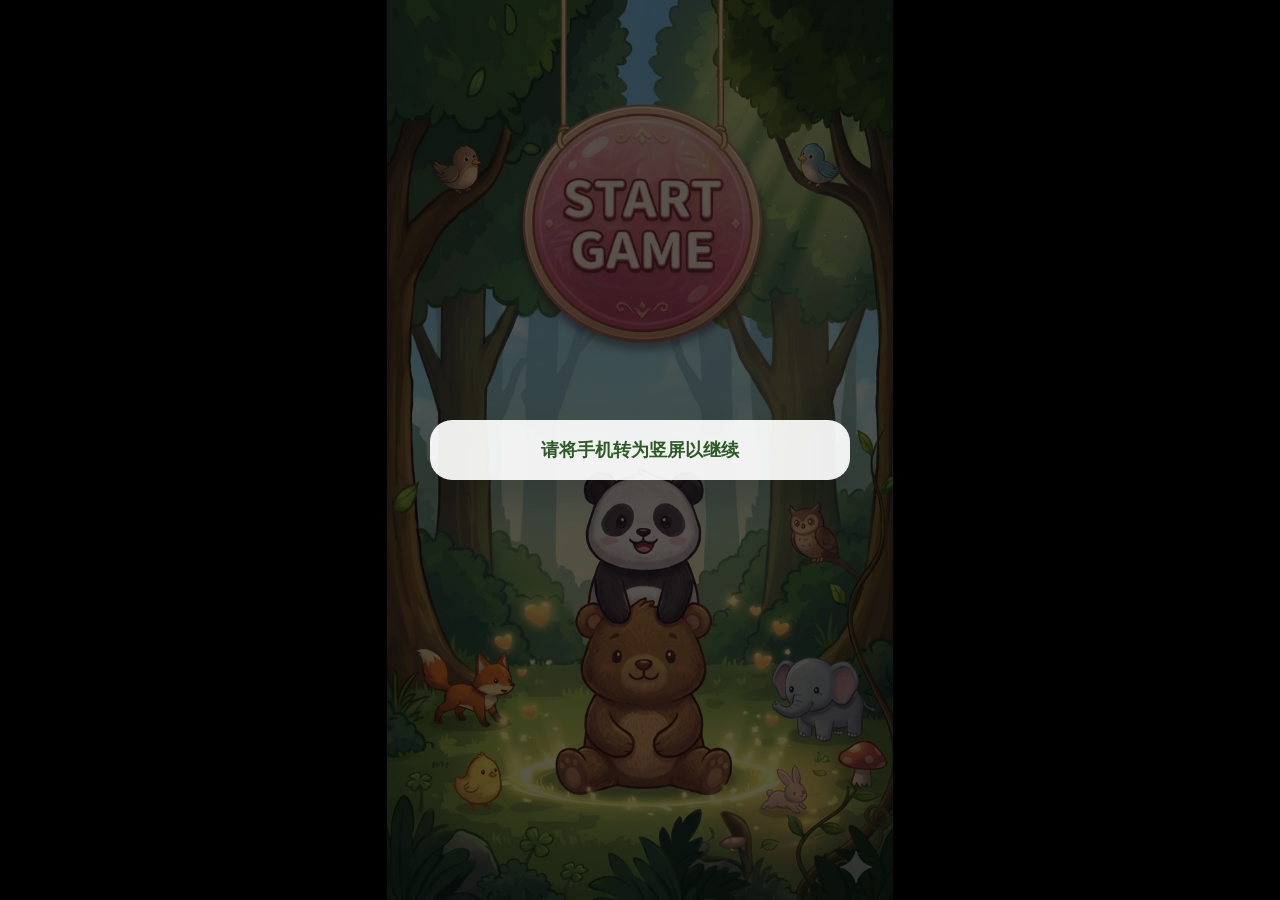
<file: index.html>
<!DOCTYPE html>
<html lang="zh-CN">
<head>
    <meta charset="UTF-8">
    <meta name="viewport" content="width=device-width, initial-scale=1.0, maximum-scale=1.0, user-scalable=no">
    <title>游戏大厅 - 动物进化 2048</title>
    <meta name="theme-color" content="#2d5a27">
    <link rel="stylesheet" href="lobby.css">
    <link rel="manifest" href="manifest.json">
</head>
<body>
    <div class="rotate-overlay" aria-hidden="true">
        <div class="rotate-overlay-content">请将手机转为竖屏以继续</div>
    </div>
    <main class="lobby-frame" aria-label="游戏大厅">
        <img class="lobby-bg" src="bg.png" alt="游戏大厅背景">
        <a class="start-hitbox" href="game.html" aria-label="开始游戏"></a>
    </main>
    <script>
        (function () {
            document.addEventListener('pointerdown', () => {
                const o = screen.orientation;
                if (o && typeof o.lock === 'function') {
                    o.lock('portrait').catch(() => {});
                }
            }, { once: true });

            const frame = document.querySelector('.lobby-frame');
            const img = document.querySelector('.lobby-bg');
            const hitbox = document.querySelector('.start-hitbox');

            if (!frame || !img || !hitbox) return;

            const hotspot = {
                cx: 0.5,
                cy: 0.215,
                rW: 0.275
            };

            const getImageSpacePoint = (clientX, clientY) => {
                const frameRect = frame.getBoundingClientRect();
                const x = clientX - frameRect.left;
                const y = clientY - frameRect.top;

                const naturalW = img.naturalWidth || 1;
                const naturalH = img.naturalHeight || 1;

                const scale = Math.max(frameRect.width / naturalW, frameRect.height / naturalH);
                const drawnW = naturalW * scale;
                const drawnH = naturalH * scale;
                const offsetX = (frameRect.width - drawnW) / 2;
                const offsetY = (frameRect.height - drawnH) / 2;

                const imgX = (x - offsetX) / scale;
                const imgY = (y - offsetY) / scale;

                return { imgX, imgY, naturalW, naturalH };
            };

            const isInStartButton = (clientX, clientY) => {
                const { imgX, imgY, naturalW, naturalH } = getImageSpacePoint(clientX, clientY);
                if (imgX < 0 || imgY < 0 || imgX > naturalW || imgY > naturalH) return false;

                const cx = hotspot.cx * naturalW;
                const cy = hotspot.cy * naturalH;
                const r = hotspot.rW * naturalW;
                const dx = imgX - cx;
                const dy = imgY - cy;
                return (dx * dx + dy * dy) <= (r * r);
            };

            hitbox.addEventListener('click', (e) => {
                const ok = isInStartButton(e.clientX, e.clientY);
                if (!ok) {
                    e.preventDefault();
                    e.stopPropagation();
                    return;
                }
                location.href = 'game.html';
            });

            frame.addEventListener('pointermove', (e) => {
                frame.style.cursor = isInStartButton(e.clientX, e.clientY) ? 'pointer' : 'default';
            });
        })();
    </script>
</body>
</html>
</file>
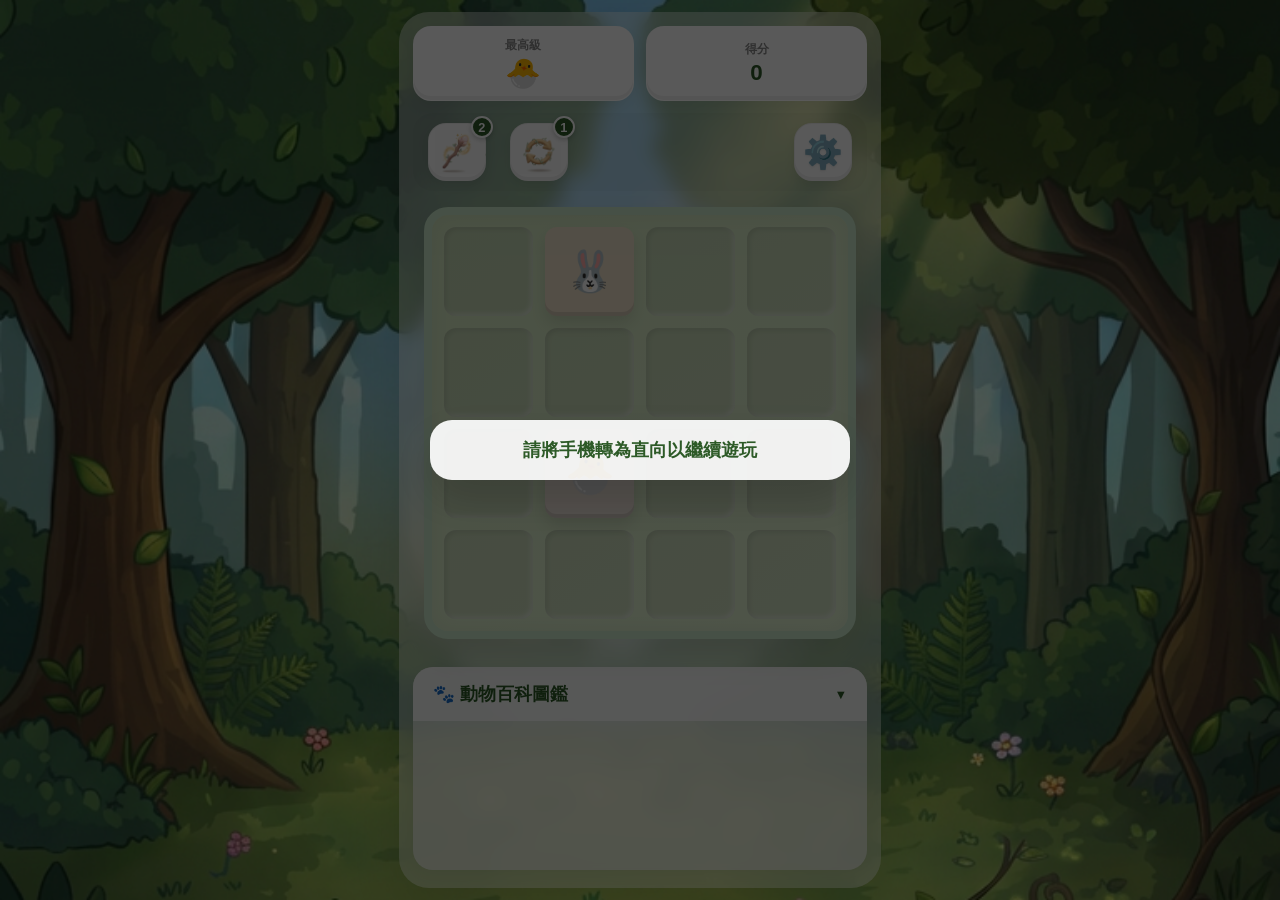
<file: game.html>
<!DOCTYPE html>
<html lang="zh-TW">
<head>
    <meta charset="UTF-8">
    <meta name="viewport" content="width=device-width, initial-scale=1.0, maximum-scale=1.0, user-scalable=no">
    <title>動物進化 2048 - 森林之王</title>
    <meta name="theme-color" content="#2d5a27">
    <link rel="stylesheet" href="style.css">
    <link rel="manifest" href="manifest.json">
</head>
<body class="game-page">
    <div class="rotate-overlay" aria-hidden="true">
        <div class="rotate-overlay-content">請將手機轉為直向以繼續遊玩</div>
    </div>
    <div class="game-viewport">
    <div class="game-container">
        <header>
            <div class="title-section">
                <div class="info-bar">
                    <div class="score-box">
                        <span class="label">最高級</span>
                        <span id="best-animal">🐣</span>
                    </div>
                    <div class="score-box">
                        <span class="label">得分</span>
                        <span id="current-score">0</span>
                    </div>
                </div>
            </div>
            <div class="controls-top">

                <button id="restart-btn" class="restart-btn">重新開始</button>
                <div class="tool-box">
                    <button id="magic-wand-btn" class="tool-btn wand" title="魔法棒：點擊後可選擇棋盤上任何動物消除">
                        <span id="magic-wand-count" class="badge">2</span>
                    </button>
                    <button id="switch-tool-btn" class="tool-btn switch" title="交換工具：點擊後選擇兩個相鄰動物交換">
                        <span id="switch-tool-count" class="badge">1</span>
                    </button>
                </div>
                <button id="settings-btn" class="tool-btn settings-btn">⚙️</button>
            </div>
        </header>

        <div id="game-board" class="game-board">
            <!-- 4x4 grid will be generated by JS -->
        </div>

        <section class="encyclopedia-section">
            <div class="encyclopedia-header" id="encyclopedia-toggle" onclick="void(0)">
                <h2>🐾 動物百科圖鑑</h2>
                <span class="toggle-icon">▼</span>
            </div>
            <div id="encyclopedia-container" class="encyclopedia-container collapsed">
                <div id="encyclopedia" class="encyclopedia-grid">
                    <!-- Animal icons will be generated here -->
                </div>
            </div>
        </section>
    </div>
    </div>

    <!-- Win Celebration Overlay -->
    <div id="win-overlay" class="overlay hidden">
        <div class="overlay-content">
            <h2>🏆 森林之王誕生！ 🏆</h2>
            <div class="celebration-emoji">🐉</div>
            <p>恭喜你成功進化為傳說中的巨龍！</p>
            <button id="continue-btn">繼續冒險</button>
        </div>
    </div>

    <!-- Game Over Overlay -->
    <div id="game-over-overlay" class="overlay hidden">
        <div class="overlay-content">
            <h2>🌲 森林歸於平靜 🌲</h2>
            <p>遊戲結束，下次再努力進化吧！</p>
            <button id="retry-btn">再試一次</button>
            <a href="index.html" class="back-to-lobby-btn">返回大廳</a>
        </div>
    </div>

    <!-- Singularity Overlay -->
    <div id="singularity-overlay" class="overlay hidden">
        <div class="overlay-content">
            <h2>✨ 宇宙的奇點 ✨</h2>
            <div class="celebration-emoji">✨</div>
            <p>萬物歸一，進化已達終點。恭喜你見證了宇宙的奧秘！</p>
            <button id="restart-singularity-btn">開啟新輪迴</button>
        </div>
    </div>

    <!-- Ultimate Win Overlay -->
    <div id="ultimate-win-overlay" class="overlay hidden">
        <div class="overlay-content">
            <h2>🎇 宇宙的創造者 🎇</h2>
            <div class="celebration-emoji">🎇</div>
            <p>恭喜！您已達到進化的最終形態，成為了新宇宙的創造者！</p>
            <button id="restart-ultimate-btn">再次創造世界</button>
        </div>
    </div>

    <!-- Expansion Overlay -->
    <div id="expansion-overlay" class="overlay hidden">
        <div class="overlay-content">
            <h2>🌍 空間擴張！ 🌍</h2>
            <div class="celebration-emoji">🌱</div>
            <p id="expansion-message">森林變得更開闊了，可以容納更多生命！</p>
            <button id="expansion-continue-btn">繼續進化</button>
        </div>
    </div>

    <!-- Settings Overlay -->
    <div id="settings-overlay" class="overlay hidden">
        <div class="overlay-content settings-content">
            <h2>⚙️ 遊戲設定</h2>
            <div class="settings-group">
                <div class="setting-item">
                    <span>音效</span>
                    <label class="switch">
                        <input type="checkbox" id="sound-toggle" checked>
                        <span class="slider round"></span>
                    </label>
                </div>
                <div class="setting-item">
                    <span>動畫效果</span>
                    <label class="switch">
                        <input type="checkbox" id="animation-toggle" checked>
                        <span class="slider round"></span>
                    </label>
                </div>
            </div>
            <div class="settings-actions">
                <button id="reset-current-game-btn" class="secondary-btn">重置當局進度</button>
                <button id="back-to-lobby-btn" class="secondary-btn" type="button">返回大厅</button>
                <button id="reset-progress-btn" class="danger-btn">重置所有進度</button>
                <button id="close-settings-btn" class="primary-btn">關閉</button>
            </div>
        </div>
    </div>

    <script src="script.js"></script>
</body>
</html>
</file>
<file: lobby.css>
* { box-sizing: border-box; }

html, body { height: 100%; }

body {
    margin: 0;
    background: #000;
    display: flex;
    justify-content: center;
    align-items: center;
    overflow: hidden;
}

.rotate-overlay {
    display: none;
    position: fixed;
    inset: 0;
    background: rgba(0, 0, 0, 0.65);
    z-index: 9999;
    align-items: center;
    justify-content: center;
    padding: 24px;
    text-align: center;
}

.rotate-overlay-content {
    max-width: 420px;
    width: 100%;
    background: rgba(255, 255, 255, 0.92);
    border-radius: 22px;
    padding: 18px 16px;
    font-size: 1.1rem;
    font-weight: 900;
    color: #2d5a27;
    box-shadow: 0 18px 45px rgba(0, 0, 0, 0.18);
}

@media (orientation: landscape) {
    .rotate-overlay {
        display: flex;
    }
}

.lobby-frame {
    position: relative;
    width: min(100vw, calc(100vh * 0.5625));
    height: min(100vh, calc(100vw / 0.5625));
    aspect-ratio: 9 / 16;
    overflow: hidden;
}

.lobby-bg {
    position: absolute;
    inset: 0;
    width: 100%;
    height: 100%;
    object-fit: cover;
    user-select: none;
    -webkit-user-drag: none;
    pointer-events: none;
    z-index: 1;
}

.lobby-frame::before,
.lobby-frame::after {
    content: "";
    position: absolute;
    inset: 0;
    background: url('bg.png') center / cover no-repeat;
    pointer-events: none;
    will-change: transform;
    z-index: 2;
}

.lobby-frame::before {
    opacity: 0.10;
    transform-origin: 65% 18%;
    animation: lobby-wind-top 6.5s ease-in-out infinite alternate;
    -webkit-mask-image: linear-gradient(to bottom, rgba(0,0,0,1) 0%, rgba(0,0,0,1) 48%, rgba(0,0,0,0) 74%);
    mask-image: linear-gradient(to bottom, rgba(0,0,0,1) 0%, rgba(0,0,0,1) 48%, rgba(0,0,0,0) 74%);
}

.lobby-frame::after {
    opacity: 0.08;
    transform-origin: 40% 90%;
    animation: lobby-wind-bottom 7.8s ease-in-out infinite alternate;
    -webkit-mask-image: linear-gradient(to top, rgba(0,0,0,1) 0%, rgba(0,0,0,1) 52%, rgba(0,0,0,0) 80%);
    mask-image: linear-gradient(to top, rgba(0,0,0,1) 0%, rgba(0,0,0,1) 52%, rgba(0,0,0,0) 80%);
}

.start-hitbox {
    position: absolute;
    inset: 0;
    width: 100%;
    height: 100%;
    border-radius: 0;
    cursor: pointer;
    display: block;
    pointer-events: auto;
    touch-action: manipulation;
    text-decoration: none;
    outline: none;
    -webkit-tap-highlight-color: transparent;
    z-index: 3;
}

.start-hitbox:focus-visible {
    outline: 4px solid rgba(255, 255, 255, 0.9);
    outline-offset: 6px;
    border-radius: 999px;
}

@keyframes lobby-wind-top {
    0% { transform: translate3d(-0.35%, 0, 0) rotate(-0.18deg) skewX(-0.14deg); }
    50% { transform: translate3d(0.30%, -0.18%, 0) rotate(0.22deg) skewX(0.12deg); }
    100% { transform: translate3d(-0.18%, 0.14%, 0) rotate(-0.12deg) skewX(-0.08deg); }
}

@keyframes lobby-wind-bottom {
    0% { transform: translate3d(0.30%, 0.22%, 0) rotate(0.12deg) skewX(0.11deg); }
    50% { transform: translate3d(-0.22%, -0.14%, 0) rotate(-0.16deg) skewX(-0.10deg); }
    100% { transform: translate3d(0.14%, 0.18%, 0) rotate(0.10deg) skewX(0.06deg); }
}

@media (prefers-reduced-motion: reduce) {
    .lobby-frame::before,
    .lobby-frame::after {
        animation: none;
        transform: none;
    }
}
</file>
<file: style.css>
* {
    box-sizing: border-box;
    margin: 0;
    padding: 0;
}

:root {
    --forest-green: #2d5a27;
    --light-green: #f1f8e9;
    --bg-green: #e1f2d1;
    --tile-bg: #81c784;
    --tile-empty: rgba(0, 0, 0, 0.08);
    --text-color: #1b5e20;
    --sun-yellow: #ffc107;
    --berry-red: #e91e63;
    --font-family: 'Segoe UI', 'Microsoft JhengHei', Tahoma, Geneva, Verdana, sans-serif;
    --pop-animation-duration: 0.15s;
    --move-animation-duration: 0.1s;
    --header-bg: #ffffff;
}

body {
    font-family: var(--font-family);
    background: radial-gradient(circle at top left, #f1f8e9, #c8e6c9);
    color: var(--text-color);
    display: flex;
    justify-content: center;
    align-items: center;
    min-height: 100vh;
    padding: 20px;
    overflow-x: hidden;
    touch-action: pan-x pan-y;
}

.rotate-overlay {
    display: none;
    position: fixed;
    inset: 0;
    background: rgba(0, 0, 0, 0.65);
    z-index: 9999;
    align-items: center;
    justify-content: center;
    padding: 24px;
    text-align: center;
}

.rotate-overlay-content {
    max-width: 420px;
    width: 100%;
    background: rgba(255, 255, 255, 0.92);
    border-radius: 22px;
    padding: 18px 16px;
    font-size: 1.1rem;
    font-weight: 900;
    color: var(--forest-green);
    box-shadow: 0 18px 45px rgba(0, 0, 0, 0.18);
}

@media (orientation: landscape) {
    .rotate-overlay {
        display: flex;
    }
}

.game-page {
    background: #000 url('image_aae11c7b.png') center / cover no-repeat;
    padding: 0;
    overflow: hidden;
    overscroll-behavior: none;
}

.game-page .game-viewport {
    width: min(100vw, calc(100dvh * 0.5625));
    height: min(100dvh, calc(100vw / 0.5625));
    aspect-ratio: 9 / 16;
    display: flex;
    align-items: stretch;
    justify-content: center;
    padding: 12px;
    padding-top: calc(12px + env(safe-area-inset-top, 0px));
    padding-bottom: calc(12px + env(safe-area-inset-bottom, 0px));
}

.game-page .game-container {
    max-width: none;
    width: 100%;
    height: 100%;
    min-height: 0;
    display: flex;
    flex-direction: column;
    overflow: hidden;
    padding: 14px;
    padding-bottom: calc(18px + env(safe-area-inset-bottom, 0px));
}

.game-page header {
    margin-bottom: 16px;
}

.game-page .title-section {
    gap: 10px;
    margin-bottom: 12px;
}

.game-page #game-board {
    width: min(100%, 48dvh);
    margin-left: auto;
    margin-right: auto;
    margin-bottom: 16px;
}

.game-page .encyclopedia-section {
    margin-top: 12px;
    display: flex;
    flex-direction: column;
    flex: 1 1 auto;
    min-height: 0;
}

.game-page .-container {
    flex: 1 1 auto;
    min-height: 0;
    max-height: none;
}

.game-container {
    max-width: 480px;
    width: 100%;
    text-align: center;
    background: rgba(255, 255, 255, 0.4);
    padding: 20px;
    border-radius: 30px;
    backdrop-filter: blur(10px);
    box-shadow: 0 20px 50px rgba(0, 0, 0, 0.1);
}

header {
    margin-bottom: 25px;
}

.title-section {
    display: flex;
    flex-direction: column;
    align-items: center;
    gap: 15px;
    margin-bottom: 20px;
}

h1 {
    font-size: 2.8rem;
    font-weight: 900;
    color: var(--forest-green);
    text-shadow: 2px 2px 4px rgba(0,0,0,0.1);
    letter-spacing: -1px;
}

.info-bar {
    display: flex;
    width: 100%;
    justify-content: space-between;
    gap: 12px;
}

.score-box {
    flex: 1;
    background: var(--header-bg);
    padding: 10px 15px;
    border-radius: 18px;
    display: flex;
    flex-direction: column;
    justify-content: center;
    align-items: center;
    box-shadow: 0 8px 16px rgba(0, 0, 0, 0.05), inset 0 -4px 0 rgba(0, 0, 0, 0.05);
    border: 1px solid rgba(255, 255, 255, 0.8);
    transition: transform 0.2s;
}

.score-box:hover {
    transform: translateY(-2px);
}

.score-box .label {
    font-size: 0.75rem;
    font-weight: 700;
    text-transform: uppercase;
    color: #888;
    margin-bottom: 2px;
}

.score-box span:not(.label) {
    font-size: 1.4rem;
    font-weight: 800;
    color: var(--forest-green);
}

#best-animal {
    font-size: 1.8rem !important;
}

.controls-top {
    display: flex;
    width: 100%;
    justify-content: space-between;
    align-items: center;
    gap: 20px;
    margin-top: 10px;
    background: rgba(0, 0, 0, 0.03);
    padding: 10px 15px;
    border-radius: 20px;
}

.tool-box {
    display: flex;
    gap: 24px; /* 增加間距防止 Badge 重疊 */
    align-items: center;
}

button {
    background: linear-gradient(145deg, var(--sun-yellow), #ffa000);
    color: #fff;
    padding: 12px 20px;
    border-radius: 15px;
    font-size: 0.95rem;
    font-weight: 800;
    box-shadow: 0 4px 12px rgba(255, 160, 0, 0.25), inset 0 -3px 0 rgba(0, 0, 0, 0.1);
    text-shadow: 0 1px 2px rgba(0,0,0,0.1);
    flex-shrink: 0;
}

button.tool-btn {
    background-color: #ffffff;
    background-repeat: no-repeat;
    background-origin: content-box;
    padding: 6px; /* 增加內邊距讓圖示縮小一點，更精緻 */
    width: 58px;
    height: 58px;
    color: var(--forest-green);
    display: flex;
    justify-content: center;
    align-items: center;
    position: relative;
    border-radius: 18px;
    box-shadow: 0 4px 12px rgba(0, 0, 0, 0.08), inset 0 -3px 0 rgba(0, 0, 0, 0.05);
    transition: all 0.2s cubic-bezier(0.175, 0.885, 0.32, 1.275);
    border: 1px solid rgba(0, 0, 0, 0.05);
    flex-shrink: 0;
    cursor: pointer;
}

.restart-btn {
    display: none;
}

button.tool-btn.wand {
    background-image: url('tools.png');
    background-size: 200% 100%;
    background-position: 0% center;
}

button.tool-btn.switch {
    background-image: url('tools.png');
    background-size: 200% 100%;
    background-position: 100% center;
}

button.tool-btn:hover:not(:disabled) {
    transform: translateY(-2px);
    box-shadow: 0 6px 15px rgba(0, 0, 0, 0.1);
    background-color: #fafafa;
}

button.tool-btn.active {
    background-color: #fff;
    border-color: var(--sun-yellow);
    box-shadow: 0 0 15px rgba(255, 193, 7, 0.4);
    animation: tool-active-bounce 0.8s infinite alternate;
}

@keyframes tool-active-bounce {
    from { transform: scale(1); }
    to { transform: scale(1.08); }
}

button.tool-btn:disabled {
    filter: grayscale(0.9);
    opacity: 0.5;
    cursor: not-allowed;
    box-shadow: none;
}

.tool-btn .badge {
    position: absolute;
    top: -8px;
    right: -8px;
    background: var(--forest-green);
    color: #fff;
    border-radius: 12px;
    min-width: 22px;
    height: 22px;
    padding: 0 4px;
    font-size: 0.8rem;
    display: flex;
    justify-content: center;
    align-items: center;
    font-weight: 900;
    box-shadow: 0 2px 5px rgba(0,0,0,0.2);
    border: 2.5px solid #fff;
    z-index: 10;
}

/* 移除舊的工具圖示類別 */
.tool-icon {
    display: none;
}

.game-board {
    --grid-size: 4;
    background-color: var(--bg-green);
    background-image: linear-gradient(145deg, #d4e8c1, #e1f2d1);
    width: 100%;
    aspect-ratio: 1/1;
    border-radius: 24px;
    padding: 12px;
    display: grid;
    grid-template-columns: repeat(var(--grid-size), 1fr);
    grid-template-rows: repeat(var(--grid-size), 1fr);
    gap: 12px;
    position: relative;
    margin-bottom: 25px;
    box-shadow: 0 15px 35px rgba(0, 0, 0, 0.12), inset 0 0 20px rgba(0, 0, 0, 0.05);
    border: 8px solid #c8e6c9;
    touch-action: none;
}

.tile {
    background-color: var(--tile-empty);
    box-shadow: inset 2px 2px 5px rgba(0,0,0,0.1), inset -2px -2px 5px rgba(255,255,255,0.5);
    border-radius: 12px;
    width: 100%;
    height: 100%;
    display: flex;
    justify-content: center;
    align-items: center;
    font-size: 2.5rem;
    position: relative;
}

.tile.filled {
    box-shadow: 0 8px 15px rgba(0,0,0,0.1), inset 0 -4px 0 rgba(0,0,0,0.1);
    animation: breath 2.5s infinite ease-in-out;
}

/* 棋盤選中效果 */
.tile.selected {
    outline: 5px solid var(--sun-yellow);
    outline-offset: -5px;
    transform: scale(0.92);
    box-shadow: 0 0 30px var(--sun-yellow);
}

.tile.targetable:hover {
    cursor: pointer;
    filter: brightness(1.05);
    transform: scale(1.03);
    box-shadow: 0 10px 20px rgba(0,0,0,0.15);
}

/* Pop animation for new/merged tiles */
.pop-animation {
    animation: pop var(--pop-animation-duration) ease-out;
}

@keyframes pop {
    0% { transform: scale(0.5); }
    50% { transform: scale(1.2); }
    100% { transform: scale(1); }
}

/* Flashing bird egg effect */
.flashing-egg {
    animation: flash 0.8s infinite alternate;
}

@keyframes flash {
    0% { opacity: 0.5; box-shadow: 0 0 5px yellow; }
    100% { opacity: 1; box-shadow: 0 0 15px yellow; }
}

.encyclopedia-section {
    margin-top: 25px;
    background: rgba(255, 255, 255, 0.6);
    border-radius: 20px;
    overflow: hidden;
    box-shadow: 0 4px 15px rgba(0, 0, 0, 0.05);
}

.encyclopedia-header {
    padding: 15px 20px;
    display: flex;
    justify-content: space-between;
    align-items: center;
    cursor: pointer;
    -webkit-tap-highlight-color: transparent; /* 去掉 iOS 点击时丑陋的灰色方框 */
    user-select: none; /* 防止文字被選中 */
    background: rgba(255, 255, 255, 0.8);
    transition: background 0.3s;
}

.encyclopedia-header:hover {
    background: #fff;
}

.encyclopedia-header h2 {
    font-size: 1.1rem;
    margin: 0;
    color: var(--forest-green);
    pointer-events: none; /* 防止点击到文字上时拦截了父元素的点击事件 */
}

.toggle-icon {
    font-size: 0.8rem;
    transition: transform 0.3s ease;
    color: var(--forest-green);
}

.encyclopedia-container {
    max-height: 1000px;
    transition: max-height 0.3s cubic-bezier(0, 1, 0, 1);
    overflow-x: hidden;
    overflow-y: auto;
    -webkit-overflow-scrolling: touch;
    touch-action: pan-y;
    overscroll-behavior: contain;
    padding-bottom: env(safe-area-inset-bottom, 0px);
}

.encyclopedia-container.collapsed {
    max-height: 0;
    padding: 0;
    overflow: hidden;
}

.encyclopedia-container:not(.collapsed) + .encyclopedia-header .toggle-icon {
    transform: rotate(180deg);
}

/* 為了讓旋轉生效，我們需要直接控制 icon */
.encyclopedia-header.active .toggle-icon {
    transform: rotate(180deg);
}

.encyclopedia-grid {
    display: flex;
    flex-wrap: wrap;
    gap: 12px;
    padding: 20px;
    justify-content: center;
}

.encyclopedia-item {
    display: flex;
    flex-direction: column;
    align-items: center;
    width: 55px;
    padding: 8px;
    border-radius: 12px;
    transition: background 0.2s;
}

.encyclopedia-item.unlocked:hover {
    background: rgba(0, 0, 0, 0.03);
    cursor: pointer;
}

.encyclopedia-icon {
    font-size: 1.8rem;
    filter: grayscale(1);
    opacity: 0.2;
    transition: all 0.5s;
}

.encyclopedia-icon.unlocked {
    filter: grayscale(0);
    opacity: 1;
}

.encyclopedia-name {
    font-size: 0.65rem;
    margin-top: 6px;
    font-weight: 700;
    color: #555;
    white-space: nowrap;
    visibility: hidden;
}

.encyclopedia-item.unlocked .encyclopedia-name {
    visibility: visible;
}



.settings-btn {
    background: #ffffff;
    font-size: 2rem;
    color: var(--forest-green);
    display: flex;
    justify-content: center;
    align-items: center;
    transition: all 0.3s ease;
}

.settings-btn:hover {
    transform: rotate(90deg) scale(1.1);
}

.settings-actions button {
    padding: 14px 20px;
    font-size: 1rem;
    font-weight: 700;
    border-radius: 12px;
    transition: all 0.2s ease;
    border: none;
    cursor: pointer;
}

.settings-actions button:hover {
    transform: translateY(-2px);
    box-shadow: 0 6px 15px rgba(0, 0, 0, 0.1);
}

/* Settings Overlay */
.settings-content {
    max-width: 380px;
    padding: 25px 30px;
}

.settings-group {
    margin: 25px 0;
    display: flex;
    flex-direction: column;
    gap: 20px;
}

.setting-item {
    display: flex;
    justify-content: space-between;
    align-items: center;
    font-size: 1.1rem;
    font-weight: 600;
}

.settings-actions {
    margin-top: 30px;
    display: flex;
    flex-direction: column;
    gap: 15px;
}

.danger-btn {
    display: none;
    background: #e53e3e;
    color: white;
}

.secondary-btn {
    background: #718096;
    color: white;
}

.back-to-lobby-btn {
    display: inline-block;
    margin-top: 15px;
    background: #888;
    color: #fff;
    padding: 10px 20px;
    border-radius: 10px;
    text-decoration: none;
    transition: background 0.2s ease;
}

.back-to-lobby-btn:hover {
    background: #666;
}

.primary-btn {
    background: var(--forest-green);
    color: white;
}

/* Toggle Switch CSS */
.switch {
    position: relative;
    display: inline-block;
    width: 50px;
    height: 28px;
}

.switch input { 
    opacity: 0;
    width: 0;
    height: 0;
}

.slider {
    position: absolute;
    cursor: pointer;
    top: 0;
    left: 0;
    right: 0;
    bottom: 0;
    background-color: #ccc;
    transition: .4s;
}

.slider:before {
    position: absolute;
    content: "";
    height: 20px;
    width: 20px;
    left: 4px;
    bottom: 4px;
    background-color: white;
    transition: .4s;
}

input:checked + .slider {
    background-color: var(--forest-green);
}

input:focus + .slider {
    box-shadow: 0 0 1px var(--forest-green);
}

input:checked + .slider:before {
    transform: translateX(22px);
}

.slider.round {
    border-radius: 34px;
}

.slider.round:before {
    border-radius: 50%;
}

/* Overlays */
.overlay {
    position: fixed;
    top: 0;
    left: 0;
    width: 100%;
    height: 100%;
    background: rgba(0, 0, 0, 0.8);
    display: flex;
    justify-content: center;
    align-items: center;
    z-index: 100;
}

.overlay.hidden {
    display: none;
}

.overlay-content {
    background: white;
    padding: 30px;
    border-radius: 15px;
    max-width: 90%;
    text-align: center;
    animation: pop 0.4s ease-out;
}

.celebration-emoji {
    font-size: 5rem;
    margin: 20px 0;
    animation: bounce 1s infinite;
}

@keyframes bounce {
    0%, 100% { transform: translateY(0); }
    50% { transform: translateY(-20px); }
}

/* Shake animation for Magic Wand */
.shake {
    animation: shake 0.5s cubic-bezier(.36,.07,.19,.97) both;
}

@keyframes shake {
    10%, 90% { transform: translate3d(-1px, 0, 0); }
    20%, 80% { transform: translate3d(2px, 0, 0); }
    30%, 50%, 70% { transform: translate3d(-4px, 0, 0); }
    40%, 60% { transform: translate3d(4px, 0, 0); }
}

/* Mobile responsive */
@media (max-width: 400px) {
    .tile { font-size: 2rem; }
    h1 { font-size: 1.8rem; }
}

/* Special Effects for Infinite Evolution */
.rainbow-glow {
    animation: rainbow-glow 2s infinite linear;
}

@keyframes rainbow-glow {
    0% { box-shadow: 0 0 15px #ff0000; }
    15% { box-shadow: 0 0 15px #ff7f00; }
    30% { box-shadow: 0 0 15px #ffff00; }
    45% { box-shadow: 0 0 15px #00ff00; }
    60% { box-shadow: 0 0 15px #0000ff; }
    75% { box-shadow: 0 0 15px #4b0082; }
    90% { box-shadow: 0 0 15px #9400d3; }
    100% { box-shadow: 0 0 15px #ff0000; }
}

.fire-flash {
    animation: fire-flash 1s 1;
}

@keyframes fire-flash {
    0% { background-color: var(--tile-bg); }
    50% { background-color: #ff8c00; box-shadow: 0 0 30px #ff4500; }
    100% { background-color: var(--tile-bg); }
}

@keyframes breath {
    0%, 100% { transform: scale(1); }
    50% { transform: scale(1.02); }
}
</file>
